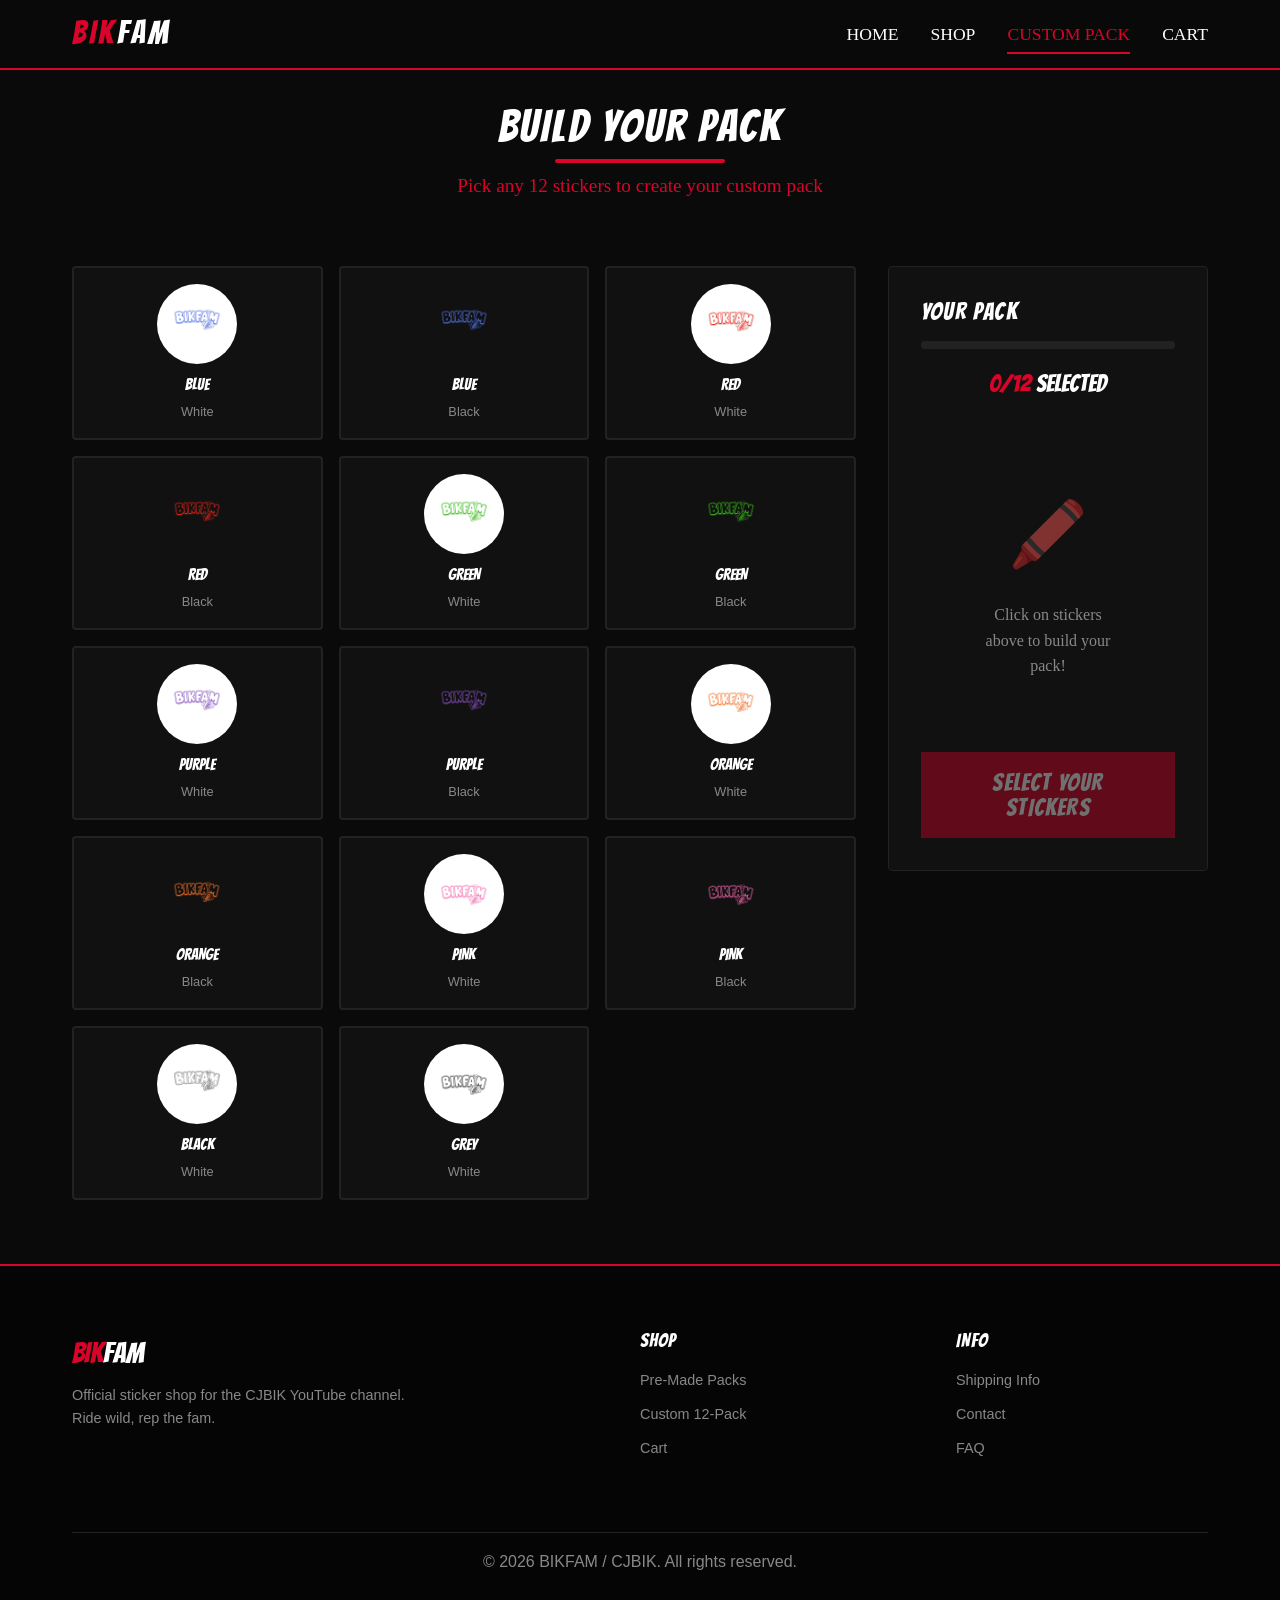
<file: build.html>
<!DOCTYPE html>
<html lang="en">
<head>
    <meta charset="UTF-8">
    <meta name="viewport" content="width=device-width, initial-scale=1.0">
    <meta name="description" content="Build your own custom 12-pack of BIKFAM stickers. Mix and match designs and colors.">
    <title>Custom Pack — BIKFAM Stickers</title>
    
    <!-- Google Fonts -->
    <link rel="preconnect" href="https://fonts.googleapis.com">
    <link rel="preconnect" href="https://fonts.gstatic.com" crossorigin>
    <link href="https://fonts.googleapis.com/css2?family=Bangers&family=Permanent+Marker&display=swap" rel="stylesheet">
    
    <link rel="stylesheet" href="css/style.css">
    <link rel="icon" href="images/favicon.png" type="image/png">
</head>
<body data-page="builder">

    <!-- ======== HEADER ======== -->
    <header class="site-header">
        <div class="header-inner">
            
            <a href="/" class="logo">
                <span class="logo-red">BIK</span>FAM
            </a>
            
            <button class="menu-toggle" aria-label="Toggle menu">☰</button>
            
            <nav class="nav-links">
                <a href="/">Home</a>
                <a href="/shop">Shop</a>
                <a href="/build" class="active">Custom Pack</a>
                <a href="/cart" class="cart-link">
                    Cart
                    <span class="cart-count">0</span>
                </a>
            </nav>
            
        </div>
    </header>


    <!-- ======== MAIN CONTENT ======== -->
    <main class="main-content">
        
        <div class="container">
            
            <!-- PAGE HEADER -->
            <div class="section-header">
                <h1 class="section-title">Build Your Pack</h1>
                <p class="subheading">Pick any 12 stickers to create your custom pack</p>
            </div>
            
            <!-- ============================================================
                 BUILDER LAYOUT
                 ============================================================
                 Two-column layout:
                 LEFT:  Grid of all available stickers
                 RIGHT: Sidebar showing progress and selected items -->
            
            <div class="builder-layout">
                
                <!-- ======== STICKER GRID (LEFT) ======== -->
                <div class="sticker-grid">
                    <!-- Stickers will be inserted here by build.js -->
                </div>
                
                
                <aside class="builder-sidebar">
                    
                    <h3>Your Pack</h3>
                    
                    <div class="progress-bar">
                        <div class="progress-fill" style="width: 0%;"></div>
                    </div>
                    
                    <div class="progress-text">
                        <span class="count">0/12</span> selected
                    </div>
                    
                    <div class="selected-list">
                        <div class="builder-empty">
                            <div class="empty-icon">🖍️</div>
                            <p>Click on stickers above to build your pack!</p>
                        </div>
                    </div>
                    
                    <button class="btn btn-primary btn-lg btn-add-custom-pack" 
                            style="width: 100%; margin-top: var(--space-md);" 
                            disabled>
                        Select Your Stickers
                    </button>
                </aside>
                
            </div>
            
        </div>
        
    </main>


    <!-- ======== FOOTER ======== -->
    <footer class="site-footer">
        <div class="container">
            
            <div class="footer-grid">
                
                <div>
                    <div class="footer-brand">
                        <span class="brand-red">BIK</span>FAM
                    </div>
                    <p class="footer-description">
                        Official sticker shop for the CJBIK YouTube channel. 
                        Ride wild, rep the fam.
                    </p>
                </div>
                
                <div>
                    <h4 class="footer-heading">Shop</h4>
                    <ul class="footer-links">
                        <li><a href="/shop">Pre-Made Packs</a></li>
                        <li><a href="/build">Custom 12-Pack</a></li>
                        <li><a href="/cart">Cart</a></li>
                    </ul>
                </div>
                
                <div>
                    <h4 class="footer-heading">Info</h4>
                    <ul class="footer-links">
                        <li><a href="/faq#shipping">Shipping Info</a></li>
                        <li><a href="mailto:Cjsbikpro@gmail.com">Contact</a></li>
                        <li><a href="/faq">FAQ</a></li>
                    </ul>
                </div>
                
            </div>
            
            <div class="footer-bottom">
                <p>&copy; 2026 BIKFAM / CJBIK. All rights reserved.</p>
            </div>
            
        </div>
    </footer>


    <!-- ======== JAVASCRIPT ======== -->
    <!-- Order matters: main.js first (it has the shared cart functions),
         then build.js (which uses those functions) -->
    <script src="js/main.js"></script>
    <script src="js/build.js"></script>

</body>
</html>
</file>
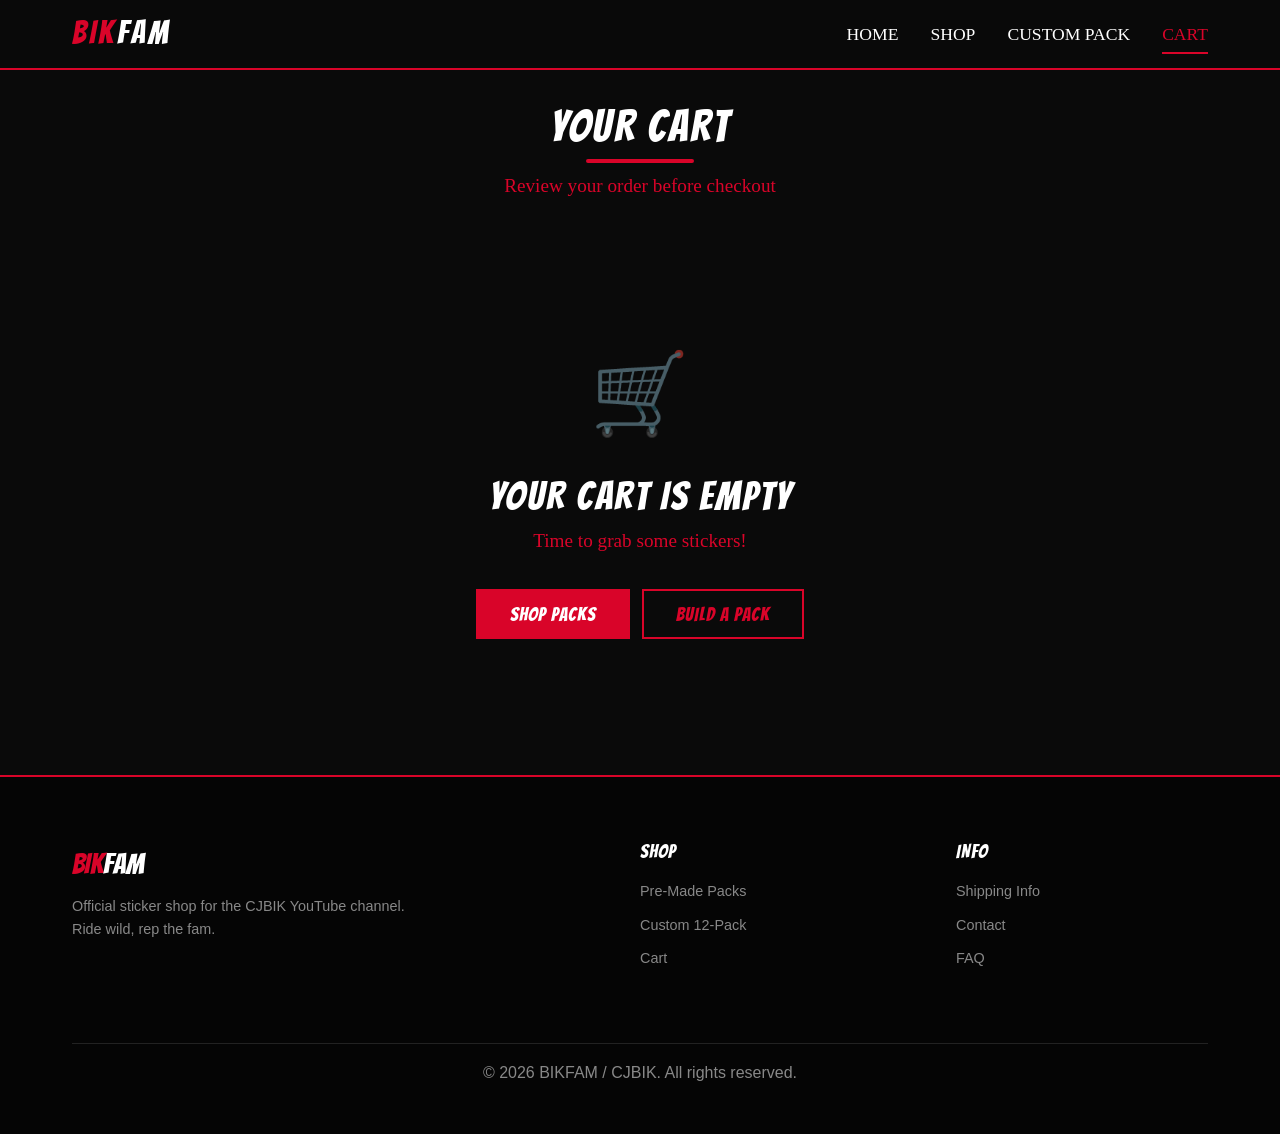
<file: cart.html>
<!DOCTYPE html>
<html lang="en">
<head>
    <meta charset="UTF-8">
    <meta name="viewport" content="width=device-width, initial-scale=1.0">
    <meta name="description" content="Your BIKFAM sticker shop shopping cart.">
    <title>Cart — BIKFAM Stickers</title>
    
    <!-- Google Fonts -->
    <link rel="preconnect" href="https://fonts.googleapis.com">
    <link rel="preconnect" href="https://fonts.gstatic.com" crossorigin>
    <link href="https://fonts.googleapis.com/css2?family=Bangers&family=Permanent+Marker&display=swap" rel="stylesheet">
    
    <link rel="stylesheet" href="css/style.css">
    <link rel="icon" href="images/favicon.png" type="image/png">
</head>
<body data-page="cart">

    <!-- ======== HEADER ======== -->
    <header class="site-header">
        <div class="header-inner">
            
            <a href="/" class="logo">
                <span class="logo-red">BIK</span>FAM
            </a>
            
            <button class="menu-toggle" aria-label="Toggle menu">☰</button>
            
            <nav class="nav-links">
                <a href="/">Home</a>
                <a href="/shop">Shop</a>
                <a href="/build">Custom Pack</a>
                <a href="/cart" class="active cart-link">
                    Cart
                    <span class="cart-count">0</span>
                </a>
            </nav>
            
        </div>
    </header>


    <!-- ======== MAIN CONTENT ======== -->
    <main class="main-content">
        
        <div class="container">
            
            <!-- PAGE HEADER -->
            <div class="section-header">
                <h1 class="section-title">Your Cart</h1>
                <p class="subheading">Review your order before checkout</p>
            </div>
            
            
            <!-- Success / Cancel messages (shown after Stripe redirect) -->
            <div class="cart-success" style="display:none; text-align:center; padding:var(--space-xl);">
                <div style="font-size:4rem; margin-bottom:var(--space-md);">🎉</div>
                <h2 style="margin-bottom:var(--space-sm);">Payment Successful!</h2>
                <p class="subheading" style="margin-bottom:var(--space-lg);">
                    Thanks for your order. You'll get a confirmation email from Stripe.
                </p>
                <a href="/shop" class="btn btn-primary">Continue Shopping</a>
            </div>

            <div class="cart-cancelled" style="display:none; text-align:center; padding:var(--space-xl);">
                <div style="font-size:4rem; margin-bottom:var(--space-md);">↩️</div>
                <h2 style="margin-bottom:var(--space-sm);">Payment Cancelled</h2>
                <p class="subheading" style="margin-bottom:var(--space-lg);">
                    No charges were made. Your items are still saved in your cart.
                </p>
                <a href="/cart" class="btn btn-primary">Review Cart</a>
            </div>

            <div class="cart-layout">
                
                <!-- ======== CART ITEMS (LEFT) ======== -->
                <div>
                    
                    <!-- EMPTY CART STATE (shown when cart has no items) -->
                    <div class="cart-empty" style="display: none;">
                        <div class="empty-icon">🛒</div>
                        <h2 style="margin-bottom: var(--space-sm);">Your cart is empty</h2>
                        <p class="subheading" style="margin-bottom: var(--space-lg);">
                            Time to grab some stickers!
                        </p>
                        <a href="/shop" class="btn btn-primary">Shop Packs</a>
                        <a href="/build" class="btn btn-outline" style="margin-left: var(--space-sm);">Build a Pack</a>
                    </div>
                    
                    <!-- CART WITH ITEMS (hidden by default, shown by JS if items exist) -->
                    <div class="cart-has-items" style="display: none;">
                        
                        <!-- Cart items container - populated by main.js -->
                        <div class="cart-items">
                            <div class="cart-items-container">
                            </div>
                        </div>
                        
                        <!-- Continue shopping link -->
                        <div style="margin-top: var(--space-md);">
                            <a href="/shop" class="btn btn-outline btn-sm">← Continue Shopping</a>
                            <button class="btn btn-sm" style="background: none; border: 1px solid #333; color: var(--color-text-muted); margin-left: var(--space-sm);" id="clear-cart-btn">
                                Clear Cart
                            </button>
                        </div>
                        
                    </div>
                    
                </div>
                
                
                <!-- ======== ORDER SUMMARY (RIGHT) ======== -->
                <aside class="cart-summary" style="display: none;">
                    
                    <h3>Order Summary</h3>
                    
                    <!-- Subtotal row -->
                    <div class="summary-row summary-subtotal">
                        <span>Subtotal</span>
                        <span class="amount">$0.00</span>
                    </div>
                    
                    <!-- Shipping placeholder -->
                    <div class="summary-row">
                        <span>Shipping</span>
                        <span class="text-muted">Calculated at checkout</span>
                    </div>
                    
                    <!-- Total row -->
                    <div class="summary-row total">
                        <span>Total</span>
                        <span class="amount">$0.00</span>
                    </div>
                    
                    <button class="btn btn-primary btn-lg" 
                            style="width: 100%;" 
                            id="checkout-btn"
                            disabled>
                        Proceed to Checkout
                    </button>
                    
                </aside>
                
            </div>
            
        </div>
        
    </main>


    <!-- ======== FOOTER ======== -->
    <footer class="site-footer">
        <div class="container">
            
            <div class="footer-grid">
                
                <div>
                    <div class="footer-brand">
                        <span class="brand-red">BIK</span>FAM
                    </div>
                    <p class="footer-description">
                        Official sticker shop for the CJBIK YouTube channel. 
                        Ride wild, rep the fam.
                    </p>
                </div>
                
                <div>
                    <h4 class="footer-heading">Shop</h4>
                    <ul class="footer-links">
                        <li><a href="/shop">Pre-Made Packs</a></li>
                        <li><a href="/build">Custom 12-Pack</a></li>
                        <li><a href="/cart">Cart</a></li>
                    </ul>
                </div>
                
                <div>
                    <h4 class="footer-heading">Info</h4>
                    <ul class="footer-links">
                        <li><a href="/faq#shipping">Shipping Info</a></li>
                        <li><a href="mailto:Cjsbikpro@gmail.com">Contact</a></li>
                        <li><a href="/faq">FAQ</a></li>
                    </ul>
                </div>
                
            </div>
            
            <div class="footer-bottom">
                <p>&copy; 2026 BIKFAM / CJBIK. All rights reserved.</p>
            </div>
            
        </div>
    </footer>


    <!-- ======== JAVASCRIPT ======== -->
    <script src="js/main.js"></script>

</body>
</html>
</file>
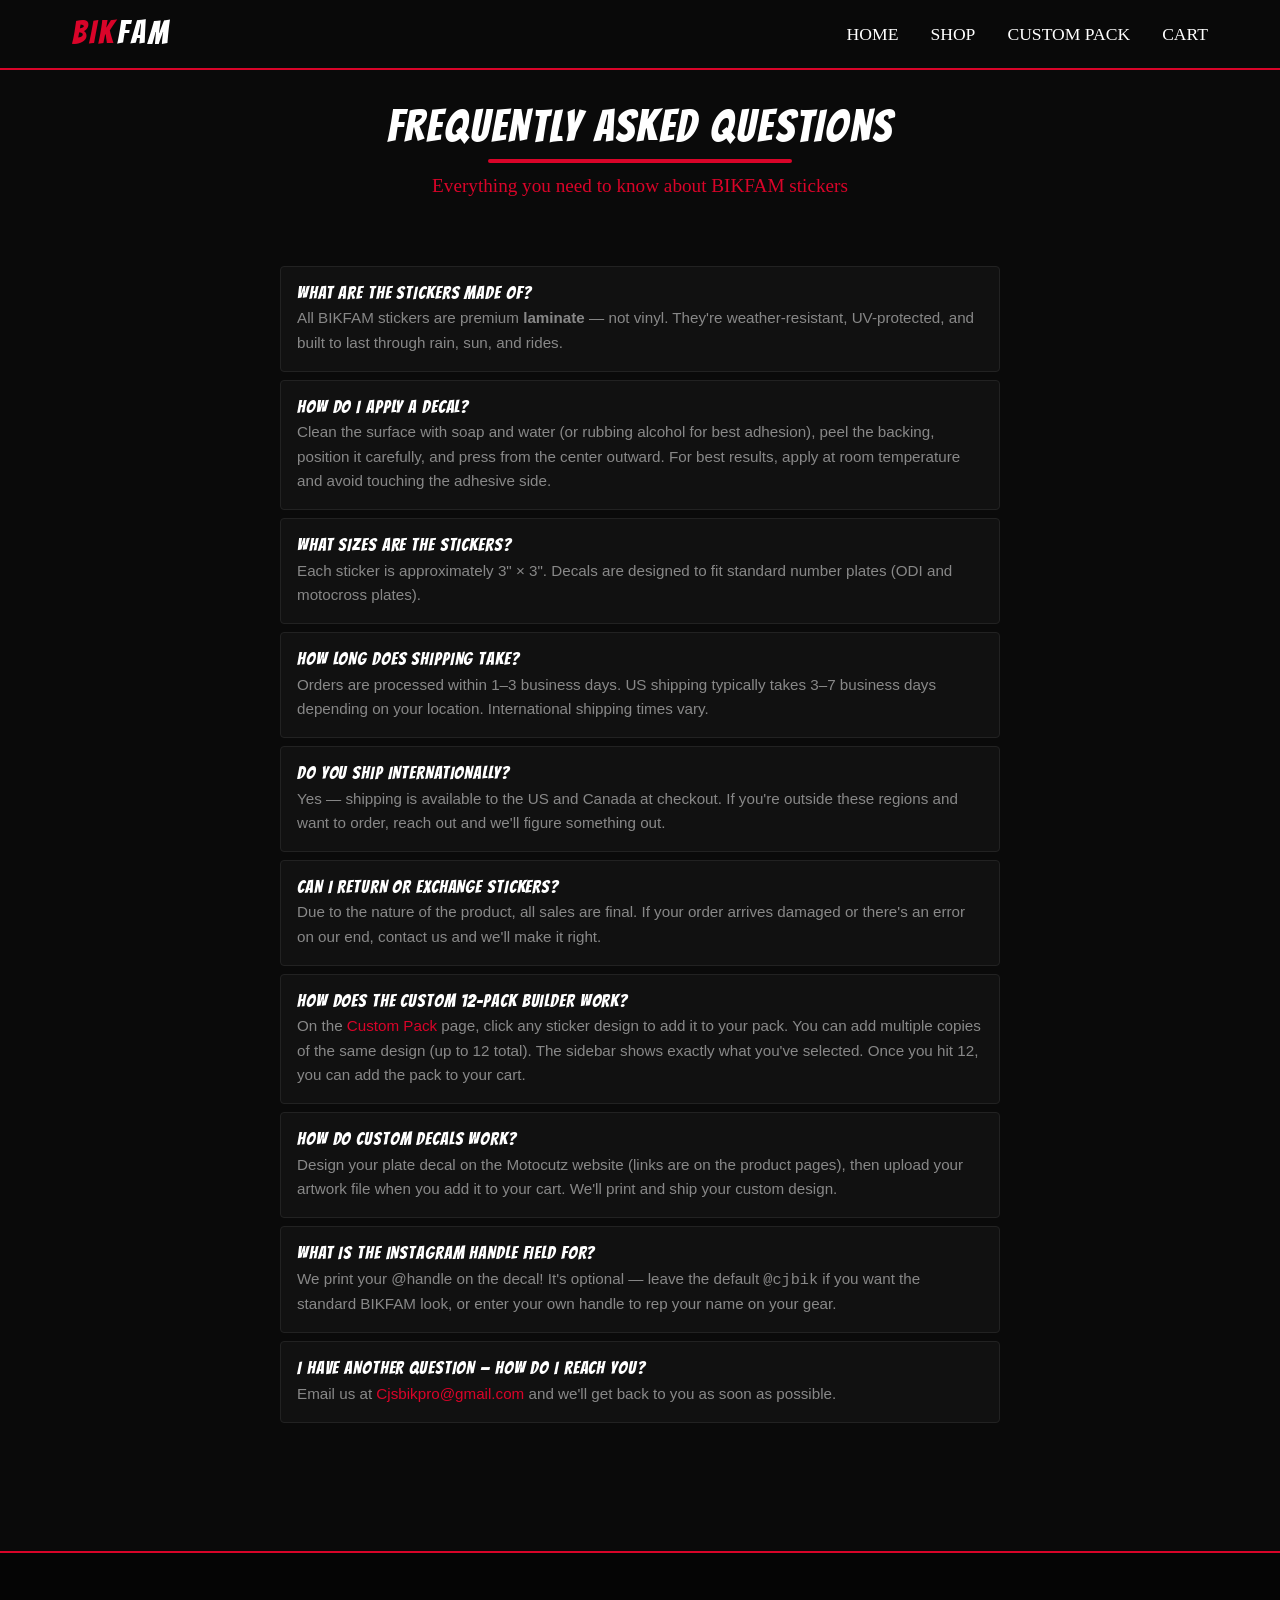
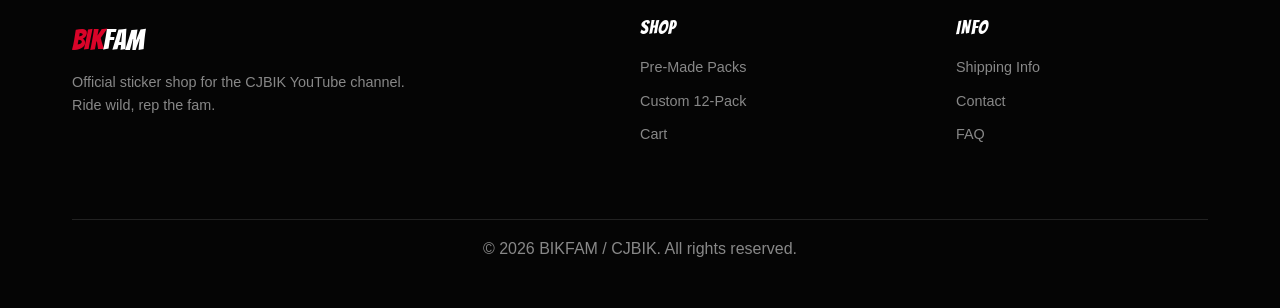
<file: faq.html>
<!DOCTYPE html>
<html lang="en">
<head>
    <meta charset="UTF-8">
    <meta name="viewport" content="width=device-width, initial-scale=1.0">
    <meta name="description" content="Frequently asked questions about BIKFAM stickers, decals, ordering, and shipping.">
    <title>FAQ — BIKFAM Stickers</title>
    <link rel="preconnect" href="https://fonts.googleapis.com">
    <link rel="preconnect" href="https://fonts.gstatic.com" crossorigin>
    <link href="https://fonts.googleapis.com/css2?family=Bangers&family=Permanent+Marker&display=swap" rel="stylesheet">
    <link rel="stylesheet" href="css/style.css">
    <link rel="icon" href="images/favicon.png" type="image/png">
</head>
<body data-page="faq">

    <header class="site-header">
        <div class="header-inner">
            <a href="/" class="logo">
                <span class="logo-red">BIK</span>FAM
            </a>
            <button class="menu-toggle" aria-label="Toggle menu">☰</button>
            <nav class="nav-links">
                <a href="/">Home</a>
                <a href="/shop">Shop</a>
                <a href="/build">Custom Pack</a>
                <a href="/cart" class="cart-link">
                    Cart
                    <span class="cart-count">0</span>
                </a>
            </nav>
        </div>
    </header>

    <main class="main-content">
        <div class="container">

            <div class="section-header">
                <h1 class="section-title">Frequently Asked Questions</h1>
                <p class="subheading">Everything you need to know about BIKFAM stickers</p>
            </div>

            <div class="faq-list">

                <div class="faq-item">
                    <h3 class="faq-question">What are the stickers made of?</h3>
                    <p class="faq-answer">All BIKFAM stickers are premium <strong>laminate</strong> — not vinyl. They're weather-resistant, UV-protected, and built to last through rain, sun, and rides.</p>
                </div>

                <div class="faq-item">
                    <h3 class="faq-question">How do I apply a decal?</h3>
                    <p class="faq-answer">Clean the surface with soap and water (or rubbing alcohol for best adhesion), peel the backing, position it carefully, and press from the center outward. For best results, apply at room temperature and avoid touching the adhesive side.</p>
                </div>

                <div class="faq-item">
                    <h3 class="faq-question">What sizes are the stickers?</h3>
                    <p class="faq-answer">Each sticker is approximately 3" × 3". Decals are designed to fit standard number plates (ODI and motocross plates).</p>
                </div>

                <div class="faq-item" id="shipping">
                    <h3 class="faq-question">How long does shipping take?</h3>
                    <p class="faq-answer">Orders are processed within 1–3 business days. US shipping typically takes 3–7 business days depending on your location. International shipping times vary.</p>
                </div>

                <div class="faq-item">
                    <h3 class="faq-question">Do you ship internationally?</h3>
                    <p class="faq-answer">Yes — shipping is available to the US and Canada at checkout. If you're outside these regions and want to order, reach out and we'll figure something out.</p>
                </div>

                <div class="faq-item">
                    <h3 class="faq-question">Can I return or exchange stickers?</h3>
                    <p class="faq-answer">Due to the nature of the product, all sales are final. If your order arrives damaged or there's an error on our end, contact us and we'll make it right.</p>
                </div>

                <div class="faq-item">
                    <h3 class="faq-question">How does the custom 12-pack builder work?</h3>
                    <p class="faq-answer">On the <a href="/build">Custom Pack</a> page, click any sticker design to add it to your pack. You can add multiple copies of the same design (up to 12 total). The sidebar shows exactly what you've selected. Once you hit 12, you can add the pack to your cart.</p>
                </div>

                <div class="faq-item">
                    <h3 class="faq-question">How do custom decals work?</h3>
                    <p class="faq-answer">Design your plate decal on the Motocutz website (links are on the product pages), then upload your artwork file when you add it to your cart. We'll print and ship your custom design.</p>
                </div>

                <div class="faq-item">
                    <h3 class="faq-question">What is the Instagram handle field for?</h3>
                    <p class="faq-answer">We print your @handle on the decal! It's optional — leave the default <code>@cjbik</code> if you want the standard BIKFAM look, or enter your own handle to rep your name on your gear.</p>
                </div>

                <div class="faq-item">
                    <h3 class="faq-question">I have another question — how do I reach you?</h3>
                    <p class="faq-answer">Email us at <a href="mailto:Cjsbikpro@gmail.com">Cjsbikpro@gmail.com</a> and we'll get back to you as soon as possible.</p>
                </div>

            </div>

        </div>
    </main>

    <footer class="site-footer">
        <div class="container">
            <div class="footer-grid">
                <div>
                    <div class="footer-brand">
                        <span class="brand-red">BIK</span>FAM
                    </div>
                    <p class="footer-description">
                        Official sticker shop for the CJBIK YouTube channel. 
                        Ride wild, rep the fam.
                    </p>
                </div>
                <div>
                    <h4 class="footer-heading">Shop</h4>
                    <ul class="footer-links">
                        <li><a href="/shop">Pre-Made Packs</a></li>
                        <li><a href="/build">Custom 12-Pack</a></li>
                        <li><a href="/cart">Cart</a></li>
                    </ul>
                </div>
                <div>
                    <h4 class="footer-heading">Info</h4>
                    <ul class="footer-links">
                        <li><a href="/faq#shipping">Shipping Info</a></li>
                        <li><a href="mailto:Cjsbikpro@gmail.com">Contact</a></li>
                        <li><a href="/faq">FAQ</a></li>
                    </ul>
                </div>
            </div>
            <div class="footer-bottom">
                <p>&copy; 2026 BIKFAM / CJBIK. All rights reserved.</p>
            </div>
        </div>
    </footer>

    <script src="js/main.js"></script>

</body>
</html>
</file>
<file: css/style.css>
/* ============================================================
   BIKFAM STICKER SHOP - Main Stylesheet
   ============================================================
   This stylesheet controls ALL the visual styling for the site.
   It uses a graffiti/street-art aesthetic with a black & red
   color scheme to match the BIKFAM / CJBIK brand.
   
   TABLE OF CONTENTS:
   1.  CSS Custom Properties (Variables)
   2.  Reset & Base Styles
   3.  Typography & Fonts
   4.  Layout Utilities
   5.  Header & Navigation
   6.  Buttons
   7.  Cards (Product Cards)
   8.  Hero Section
   9.  Pages - Home
   10. Pages - Shop
   11. Pages - Builder
   12. Pages - Cart
   13. Footer
   14. Responsive (Mobile) Styles
   15. Animations
   ============================================================ */



/* ============================================================
   1. CSS CUSTOM PROPERTIES (Variables)
   ============================================================
   These are like design tokens - change them here and it updates
   everywhere. Think of them as the "brand colors" you can tweak.
   --* means it's a variable, and var(--varname) uses it. */

:root {
    /* --- COLORS --- */
    --color-bg:            #0a0a0a;   /* Near-black background */
    --color-bg-alt:        #111111;   /* Slightly lighter black for cards */
    --color-bg-darker:     #050505;   /* For footer / dark sections */
    --color-red-primary:   #d90429;   /* Main red - bold, aggressive */
    --color-red-bright:    #ef233c;   /* Brighter red for hover effects */
    --color-red-dark:      #8a0319;   /* Darker red for borders */
    --color-red-glow:      rgba(217, 4, 41, 0.3); /* Red glow effect */
    --color-white:         #ffffff;
    --color-text:          #e0e0e0;   /* Main body text */
    --color-text-muted:    #888888;   /* Less important text */
    --color-accent-yellow: #ffb703;   /* Yellow accent for contrast */
    
    /* --- FONTS --- */
    /* We load these from Google Fonts in the <head> of each page */
    --font-heading: 'Bangers', cursive;        /* Bold, comic/graffiti style for headings */
    --font-subheading: 'Permanent Marker', cursive; /* Handwritten marker style for subheadings */
    --font-body: 'Segoe UI', 'Roboto', Arial, sans-serif; /* Clean readable body text */
    
    /* --- SPACING --- */
    --space-xs:  0.25rem;  /* 4px */
    --space-sm:  0.5rem;   /* 8px */
    --space-md:  1rem;     /* 16px */
    --space-lg:  2rem;     /* 32px */
    --space-xl:  4rem;     /* 64px */
    
    /* --- SIZES --- */
    --max-width: 1200px;   /* Max content width on large screens */
    --header-height: 70px;
    
    /* --- BORDERS --- */
    --border-red: 2px solid var(--color-red-primary);
    --border-radius: 4px;
}



/* ============================================================
   2. RESET & BASE STYLES
   ============================================================
   This smooths out browser differences so everything looks
   consistent. Browsers have default styles that vary - this
   resets them to a clean baseline. */

*, *::before, *::after {
    box-sizing: border-box;   /* Makes padding/border count inside element width */
    margin: 0;
    padding: 0;
}

html {
    scroll-behavior: smooth;  /* Smooth scrolling when clicking anchor links */
}

body {
    font-family: var(--font-body);
    background-color: var(--color-bg);
    color: var(--color-text);
    line-height: 1.6;
    min-height: 100vh;
    display: flex;
    flex-direction: column;
}

/* Links - base style */
a {
    color: var(--color-red-primary);
    text-decoration: none;
    transition: color 0.2s ease;
}

a:hover {
    color: var(--color-red-bright);
}

/* Images - make them responsive by default */
img {
    max-width: 100%;
    height: auto;
    display: block;
}

/* Lists without bullets by default (we add them back when needed) */
ul {
    list-style: none;
}

/* Selection color - when you highlight text with your mouse */
::selection {
    background-color: var(--color-red-primary);
    color: var(--color-white);
}



/* ============================================================
   3. TYPOGRAPHY & FONTS
   ============================================================ */

/* Headings use the graffiti/comic font for impact */
h1, h2, h3, h4 {
    font-family: var(--font-heading);
    font-weight: 400;         /* Bangers looks best at normal weight */
    letter-spacing: 0.05em;   /* Slight spacing for readability */
    color: var(--color-white);
    text-transform: uppercase; /* Graffiti style - all caps */
    line-height: 1.1;
}

h1 { font-size: 3.5rem; margin-bottom: var(--space-md); }
h2 { font-size: 2.5rem; margin-bottom: var(--space-md); }
h3 { font-size: 1.8rem; margin-bottom: var(--space-sm); }
h4 { font-size: 1.3rem; margin-bottom: var(--space-sm); }

/* Subheadings use the marker/handwriting font */
.subheading {
    font-family: var(--font-subheading);
    font-size: 1.2rem;
    color: var(--color-red-primary);
    margin-bottom: var(--space-lg);
}

/* Body text styling */
p {
    margin-bottom: var(--space-md);
    font-size: 1rem;
}

/* Small / muted text */
.text-muted {
    color: var(--color-text-muted);
    font-size: 0.875rem;
}

/* Red highlight text */
.text-red {
    color: var(--color-red-primary);
}

/* Section headers - used for page section titles */
.section-title {
    text-align: center;
    font-size: 2.8rem;
    margin-bottom: var(--space-sm);
    position: relative;
    display: inline-block;
}

/* Decorative underline for section titles */
.section-title::after {
    content: '';
    display: block;
    width: 60%;
    height: 4px;
    background: var(--color-red-primary);
    margin: var(--space-sm) auto 0;
    border-radius: 2px;
}

/* Center wrapper for section titles */
.section-header {
    text-align: center;
    margin-bottom: var(--space-xl);
}



/* ============================================================
   4. LAYOUT UTILITIES
   ============================================================ */

/* Main container - centers content and limits width */
.container {
    width: 100%;
    max-width: var(--max-width);
    margin: 0 auto;           /* Centers the container */
    padding: 0 var(--space-lg);
}

/* Main content area - pushes footer down using flexbox */
.main-content {
    flex: 1;
    padding-top: calc(var(--header-height) + var(--space-lg));
    padding-bottom: var(--space-xl);
}

/* Grid helpers */
.grid-2 {
    display: grid;
    grid-template-columns: repeat(2, 1fr);
    gap: var(--space-lg);
}

.grid-3 {
    display: grid;
    grid-template-columns: repeat(3, 1fr);
    gap: var(--space-lg);
}

.grid-4 {
    display: grid;
    grid-template-columns: repeat(4, 1fr);
    gap: var(--space-md);
}

/* Flex helpers */
.flex-center {
    display: flex;
    align-items: center;
    justify-content: center;
}

.flex-between {
    display: flex;
    align-items: center;
    justify-content: space-between;
}

/* Section spacing */
.section {
    padding: var(--space-xl) 0;
}



/* ============================================================
   5. HEADER & NAVIGATION
   ============================================================
   Fixed top navigation bar that stays visible when scrolling.
   Has the BIKFAM logo on the left, nav links in the middle,
   and a cart icon on the right. */

.site-header {
    position: fixed;
    top: 0;
    left: 0;
    right: 0;
    z-index: 1000;            /* Stays above everything */
    height: var(--header-height);
    background: rgba(10, 10, 10, 0.95);
    border-bottom: 2px solid var(--color-red-primary);
    backdrop-filter: blur(10px); /* Frosted glass effect */
}

/* Inner header wrapper */
.header-inner {
    display: flex;
    align-items: center;
    justify-content: space-between;
    height: 100%;
    max-width: var(--max-width);
    margin: 0 auto;
    padding: 0 var(--space-lg);
}

/* Logo / site title */
.logo {
    font-family: var(--font-heading);
    font-size: 2rem;
    color: var(--color-white);
    text-transform: uppercase;
    letter-spacing: 0.1em;
    transition: color 0.2s;
}

.logo:hover {
    color: var(--color-red-primary);
}

.logo .logo-red {
    color: var(--color-red-primary);
}

/* Navigation links */
.nav-links {
    display: flex;
    gap: var(--space-lg);
    align-items: center;
}

.nav-links a {
    font-family: var(--font-subheading);
    font-size: 1.1rem;
    color: var(--color-white);
    text-transform: uppercase;
    position: relative;
    padding: var(--space-xs) 0;
    transition: color 0.2s;
}

/* Red underline on hover - like a graffiti tag underline */
.nav-links a::after {
    content: '';
    position: absolute;
    bottom: -2px;
    left: 0;
    width: 0;
    height: 2px;
    background: var(--color-red-primary);
    transition: width 0.3s ease;
}

.nav-links a:hover::after,
.nav-links a.active::after {
    width: 100%;
}

.nav-links a:hover {
    color: var(--color-red-primary);
}

/* Active page indicator */
.nav-links a.active {
    color: var(--color-red-primary);
}

/* Cart icon / link in header */
.cart-link {
    position: relative;
    display: flex;
    align-items: center;
    gap: var(--space-xs);
    font-family: var(--font-subheading);
    font-size: 1.1rem;
    color: var(--color-white);
}

.cart-link:hover {
    color: var(--color-red-primary);
}

/* The little number badge on the cart icon */
.cart-count {
    background: var(--color-red-primary);
    color: var(--color-white);
    font-size: 0.75rem;
    font-family: var(--font-body);
    font-weight: bold;
    width: 22px;
    height: 22px;
    border-radius: 50%;
    display: flex;
    align-items: center;
    justify-content: center;
    position: absolute;
    top: -10px;
    right: -14px;
}

/* Mobile hamburger menu button - hidden on desktop */
.menu-toggle {
    display: none;
    background: none;
    border: none;
    color: var(--color-white);
    font-size: 1.8rem;
    cursor: pointer;
}



/* ============================================================
   6. BUTTONS
   ============================================================
   Graffiti-style buttons with a bold, aggressive look. */

.btn {
    display: inline-block;
    font-family: var(--font-heading);
    font-size: 1.2rem;
    text-transform: uppercase;
    letter-spacing: 0.05em;
    padding: var(--space-sm) var(--space-lg);
    border: none;
    cursor: pointer;
    transition: all 0.3s ease;
    text-decoration: none;
    position: relative;
    overflow: hidden;
}

/* Primary red button - the main call-to-action */
.btn-primary {
    background: var(--color-red-primary);
    color: var(--color-white);
    border: 2px solid var(--color-red-primary);
}

.btn-primary:hover {
    background: var(--color-red-bright);
    border-color: var(--color-red-bright);
    transform: translateY(-2px);  /* Lifts up slightly */
    box-shadow: 0 4px 20px var(--color-red-glow);
}

/* Secondary / outline button - inverted look */
.btn-outline {
    background: transparent;
    color: var(--color-red-primary);
    border: 2px solid var(--color-red-primary);
}

.btn-outline:hover {
    background: var(--color-red-primary);
    color: var(--color-white);
    transform: translateY(-2px);
    box-shadow: 0 4px 20px var(--color-red-glow);
}

/* Disabled button state */
.btn:disabled {
    opacity: 0.4;
    cursor: not-allowed;
    transform: none !important;
    box-shadow: none !important;
}

/* Small button variant */
.btn-sm {
    font-size: 1rem;
    padding: var(--space-xs) var(--space-md);
}

/* Large button variant */
.btn-lg {
    font-size: 1.5rem;
    padding: var(--space-md) var(--space-xl);
}



/* ============================================================
   7. CARDS (Product Cards)
   ============================================================
   Reusable card component for displaying products. */

.card {
    background: var(--color-bg-alt);
    border: 1px solid #222;
    border-radius: var(--border-radius);
    overflow: hidden;
    transition: all 0.3s ease;
    position: relative;
}

.card:hover {
    border-color: var(--color-red-primary);
    transform: translateY(-4px);
    box-shadow: 0 8px 30px var(--color-red-glow);
}

/* Card image area */
.card-image {
    width: 100%;
    aspect-ratio: 1;            /* Makes it a perfect square */
    background: var(--color-bg-darker);
    display: flex;
    align-items: center;
    justify-content: center;
    overflow: hidden;
    position: relative;
}

.card-image img {
    width: 100%;
    height: 100%;
    object-fit: cover;          /* Crops image to fit nicely */
}

/* Placeholder content inside card images */
.card-placeholder {
    width: 100%;
    height: 100%;
    display: flex;
    flex-direction: column;
    align-items: center;
    justify-content: center;
    font-family: var(--font-heading), sans-serif;
    font-size: 1rem;
    color: #555;
    text-transform: uppercase;
    background: var(--color-bg-darker);
    border: 2px dashed #333;
    margin: 0;
    padding: 0;
    gap: 8px;
}

.card-placeholder .placeholder-icon {
    font-size: 2.5rem;
    line-height: 1;
}

.card-placeholder .placeholder-text {
    color: #444;
    letter-spacing: 0.1em;
}

/* Card body content */
.card-body {
    padding: var(--space-md);
}

.card-title {
    font-family: var(--font-heading);
    font-size: 1.4rem;
    color: var(--color-white);
    margin-bottom: var(--space-xs);
    text-transform: uppercase;
}

.card-description {
    font-size: 0.9rem;
    color: var(--color-text-muted);
    margin-bottom: var(--space-md);
}

.card-price {
    font-family: var(--font-heading);
    font-size: 1.3rem;
    color: var(--color-red-primary);
    margin-bottom: var(--space-md);
}

/* Price placeholder style */
.price-placeholder {
    font-family: var(--font-subheading);
    font-size: 0.85rem;
    color: var(--color-text-muted);
    background: rgba(217, 4, 41, 0.1);
    border: 1px dashed var(--color-red-dark);
    padding: var(--space-xs) var(--space-sm);
    border-radius: var(--border-radius);
    display: inline-block;
}

.card-footer {
    padding: 0 var(--space-md) var(--space-md);
}



/* ============================================================
   8. HERO SECTION
   ============================================================
   Big, bold hero section for the homepage. */

.hero {
    min-height: 80vh;
    display: flex;
    align-items: center;
    justify-content: center;
    text-align: center;
    position: relative;
    overflow: hidden;
    background: 
        radial-gradient(ellipse at 20% 50%, rgba(217, 4, 41, 0.15) 0%, transparent 50%),
        radial-gradient(ellipse at 80% 50%, rgba(217, 4, 41, 0.1) 0%, transparent 50%),
        var(--color-bg);
    border-bottom: 3px solid var(--color-red-primary);
}

/* Decorative "spray paint" specks - creates a graffiti texture feel */
.hero::before {
    content: '';
    position: absolute;
    top: 0;
    left: 0;
    right: 0;
    bottom: 0;
    background-image: 
        radial-gradient(2px 2px at 20px 30px, rgba(217, 4, 41, 0.3), transparent),
        radial-gradient(2px 2px at 40px 70px, rgba(217, 4, 41, 0.2), transparent),
        radial-gradient(3px 3px at 50px 160px, rgba(217, 4, 41, 0.15), transparent),
        radial-gradient(2px 2px at 90px 40px, rgba(217, 4, 41, 0.25), transparent),
        radial-gradient(2px 2px at 160px 120px, rgba(217, 4, 41, 0.2), transparent),
        radial-gradient(2px 2px at 200px 50px, rgba(217, 4, 41, 0.3), transparent),
        radial-gradient(3px 3px at 300px 180px, rgba(217, 4, 41, 0.15), transparent),
        radial-gradient(2px 2px at 400px 90px, rgba(217, 4, 41, 0.2), transparent),
        radial-gradient(2px 2px at 500px 200px, rgba(217, 4, 41, 0.25), transparent),
        radial-gradient(2px 2px at 600px 60px, rgba(217, 4, 41, 0.15), transparent),
        radial-gradient(3px 3px at 700px 150px, rgba(217, 4, 41, 0.2), transparent),
        radial-gradient(2px 2px at 800px 100px, rgba(217, 4, 41, 0.3), transparent);
    pointer-events: none; /* Lets clicks pass through to elements below */
}

.hero-content {
    position: relative;
    z-index: 1;
    padding: var(--space-xl);
}

.hero-title {
    font-size: 5rem;
    font-family: var(--font-heading);
    color: var(--color-white);
    text-transform: uppercase;
    letter-spacing: 0.08em;
    margin-bottom: var(--space-sm);
    line-height: 1.1;
    text-shadow: 0 0 30px var(--color-red-glow);
}

.hero-title .hero-red {
    color: var(--color-red-primary);
}

.hero-subtitle {
    font-family: var(--font-subheading);
    font-size: 1.5rem;
    color: var(--color-text-muted);
    margin-bottom: var(--space-lg);
}

.hero-cta {
    display: flex;
    gap: var(--space-md);
    justify-content: center;
    flex-wrap: wrap;
}

/* Hero "drip" effect at the bottom - like spray paint dripping */
.hero-drip {
    position: absolute;
    bottom: -2px;
    left: 0;
    right: 0;
    height: 20px;
    background: var(--color-bg);
    border-radius: 50% 50% 0 0 / 100% 100% 0 0;
}

/* Spray paint drip decorations */
.drip-decoration {
    position: absolute;
    bottom: -2px;
    width: 8px;
    height: 30px;
    background: var(--color-red-primary);
    border-radius: 0 0 4px 4px;
}

.drip-decoration:nth-child(1) { left: 15%; height: 25px; }
.drip-decoration:nth-child(2) { left: 30%; height: 40px; }
.drip-decoration:nth-child(3) { left: 55%; height: 20px; }
.drip-decoration:nth-child(4) { left: 70%; height: 35px; }
.drip-decoration:nth-child(5) { left: 85%; height: 28px; }



/* ============================================================
   9. PAGE - HOME
   ============================================================ */

/* 3-column grid for Standard / White / Black pack cards */
.packs-grid-3 {
    display: flex;
    flex-wrap: wrap;
    justify-content: center;
    gap: var(--space-lg);
    max-width: 1100px;
    margin: 0 auto;
}

.packs-grid-3 .card {
    flex: 1 1 300px;
    max-width: 340px;
}

/* 2-column grid for custom decal cards */
.custom-decals-grid {
    display: grid;
    grid-template-columns: 1fr 1fr;
    gap: var(--space-lg);
    max-width: 900px;
    margin: var(--space-xl) auto 0;
}

.custom-decals-grid .card {
    text-align: center;
}

.custom-decals-grid .card-body {
    padding-bottom: var(--space-sm);
}

/* 2-column grid for standard pre-made decals */
.decals-grid {
    display: grid;
    grid-template-columns: 1fr 1fr;
    gap: var(--space-lg);
    max-width: 900px;
    margin: var(--space-xl) auto 0;
}

.decals-grid .card {
    text-align: center;
}

.decals-grid .card-body {
    padding-bottom: var(--space-sm);
}

/* Color selector — row of circles */
.color-selector {
    display: flex;
    gap: 6px;
    justify-content: center;
    flex-wrap: wrap;
    margin: var(--space-md) 0;
}

.color-option {
    width: 28px;
    height: 28px;
    border-radius: 50%;
    border: 2px solid transparent;
    cursor: pointer;
    transition: all 0.2s;
    flex-shrink: 0;
}

.color-option:hover {
    transform: scale(1.15);
}

.color-option.selected {
    border-color: var(--color-red-primary) !important;
    box-shadow: 0 0 8px var(--color-red-glow);
}

/* Handle input for standard decals */
.decal-handle {
    display: block;
    width: 100%;
    max-width: 200px;
    margin: var(--space-sm) auto 0;
    background: var(--color-bg);
    border: 1px solid #333;
    color: var(--color-text);
    padding: 6px 10px;
    font-family: var(--font-body);
    font-size: 0.85rem;
    border-radius: var(--border-radius);
    outline: none;
    text-align: center;
    transition: border-color 0.2s;
}

.decal-handle:focus {
    border-color: var(--color-red-primary);
}

.decal-handle::placeholder {
    color: #555;
}

/* Upload group for each custom decal */
.custom-upload-group {
    max-width: 400px;
    margin: var(--space-md) auto 0;
}

.custom-upload-top-row {
    display: flex;
    gap: var(--space-sm);
    align-items: center;
    margin-bottom: var(--space-sm);
}

.custom-file-input {
    flex: 1;
    background: var(--color-bg);
    border: 1px solid #333;
    color: var(--color-text);
    padding: var(--space-sm) var(--space-md);
    font-family: var(--font-body);
    font-size: 0.9rem;
    border-radius: var(--border-radius);
    outline: none;
    cursor: pointer;
}

.custom-file-input:focus {
    border-color: var(--color-red-primary);
}

.custom-file-input::file-selector-button {
    background: var(--color-red-primary);
    color: #fff;
    border: none;
    padding: 6px 14px;
    border-radius: var(--border-radius);
    font-family: var(--font-heading);
    font-size: 0.85rem;
    text-transform: uppercase;
    cursor: pointer;
    margin-right: var(--space-sm);
}

.custom-file-preview {
    display: block;
    margin-top: var(--space-sm);
    border-radius: var(--border-radius);
    max-width: 200px;
}

/* Status message for custom URL input */
.custom-url-status {
    font-size: 0.8rem;
    color: var(--color-text-muted);
    margin-top: var(--space-xs);
    min-height: 1.2em;
}

.custom-url-status.success {
    color: #27ae60;
}

.custom-url-status.error {
    color: var(--color-red-primary);
}

/* About / story section on home */
.story-section {
    background: var(--color-bg-alt);
    border-top: 2px solid var(--color-red-primary);
    border-bottom: 2px solid var(--color-red-primary);
}

.story-content {
    max-width: 800px;
    margin: 0 auto;
    text-align: center;
}

.story-content p {
    font-size: 1.1rem;
    line-height: 1.8;
}

/* Community / social links */
.social-links {
    display: flex;
    gap: var(--space-lg);
    justify-content: center;
    flex-wrap: wrap;
}

.social-link {
    display: flex;
    align-items: center;
    gap: var(--space-sm);
    font-family: var(--font-subheading);
    font-size: 1.1rem;
    color: var(--color-white);
    padding: var(--space-sm) var(--space-md);
    border: 1px solid #333;
    border-radius: var(--border-radius);
    transition: all 0.3s;
}

.social-link:hover {
    border-color: var(--color-red-primary);
    color: var(--color-red-primary);
    background: rgba(217, 4, 41, 0.05);
}

/* "How it works" steps */
.steps {
    display: grid;
    grid-template-columns: repeat(3, 1fr);
    gap: var(--space-lg);
    counter-reset: step-counter;  /* For numbering steps */
}

.step {
    text-align: center;
    position: relative;
    padding: var(--space-lg) var(--space-md);
}

.step-number {
    font-family: var(--font-heading);
    font-size: 3rem;
    color: var(--color-red-primary);
    opacity: 0.5;
    display: block;
    margin-bottom: var(--space-sm);
}

.step-title {
    font-family: var(--font-heading);
    font-size: 1.3rem;
    color: var(--color-white);
    margin-bottom: var(--space-sm);
    text-transform: uppercase;
}

.step-text {
    font-size: 0.95rem;
    color: var(--color-text-muted);
}



/* ============================================================
   10. PAGE - SHOP
    ============================================================ */

.shop-grid {
    display: grid;
    grid-template-columns: repeat(2, 1fr);
    gap: var(--space-xl);
    max-width: 900px;
    margin: 0 auto;
}

/* Sticker color indicator badge */
.color-badge {
    display: inline-block;
    padding: 2px 10px;
    border-radius: 12px;
    font-size: 0.75rem;
    font-weight: bold;
    text-transform: uppercase;
    margin-bottom: var(--space-sm);
}

.color-badge-white {
    background: #333;
    color: var(--color-white);
    border: 1px solid #555;
}

.color-badge-black {
    background: var(--color-white);
    color: var(--color-bg);
    border: 1px solid #555;
}

/* Pack contents list */
.pack-contents {
    margin-bottom: var(--space-md);
}

.pack-contents li {
    font-size: 0.9rem;
    color: var(--color-text-muted);
    padding: 2px 0;
}

.pack-contents li::before {
    content: '>';
    color: var(--color-red-primary);
    margin-right: var(--space-sm);
    font-weight: bold;
}



/* ============================================================
   11. PAGE - BUILDER (Custom 12-Pack)
    ============================================================ */

/* Builder layout - sidebar + grid */
.builder-layout {
    display: grid;
    grid-template-columns: 1fr 320px;
    gap: var(--space-lg);
    align-items: start;
}

/* Grid of available stickers to pick from */
.sticker-grid {
    display: grid;
    grid-template-columns: repeat(3, 1fr);
    gap: var(--space-md);
}

/* Individual sticker option in the builder */
.sticker-option {
    background: var(--color-bg-alt);
    border: 2px solid #222;
    border-radius: var(--border-radius);
    padding: var(--space-md);
    text-align: center;
    cursor: pointer;            /* Shows clickable hand */
    transition: all 0.3s ease;
    user-select: none;          /* Prevents text selection when clicking fast */
}

.sticker-option:hover {
    border-color: var(--color-text-muted);
    transform: translateY(-2px);
}

/* Selected state - glows red with a check indicator */
.sticker-option.selected {
    border-color: var(--color-red-primary);
    background: rgba(217, 4, 41, 0.1);
    box-shadow: 0 0 15px var(--color-red-glow);
    position: relative;
}

/* Count badge shown on selected stickers (with multi-select support) */
.sticker-count {
    position: absolute;
    top: -4px;
    right: -4px;
    background: var(--color-red-primary);
    color: var(--color-white);
    width: 26px;
    height: 26px;
    border-radius: 50%;
    display: flex;
    align-items: center;
    justify-content: center;
    font-size: 0.75rem;
    font-weight: bold;
    font-family: var(--font-heading);
    box-shadow: 0 0 8px var(--color-red-glow);
    z-index: 2;
}

.sticker-option .sticker-preview {
    width: 80px;
    height: 80px;
    margin: 0 auto var(--space-sm);
    border-radius: 50%;
    display: flex;
    align-items: center;
    justify-content: center;
    font-family: var(--font-heading);
    font-size: 2rem;
    position: relative;
}

.sticker-option .sticker-preview .sticker-img {
    max-width: 80%;
    max-height: 80%;
    object-fit: contain;
}

.sticker-option .sticker-name {
    font-family: var(--font-heading);
    font-size: 1rem;
    color: var(--color-white);
    text-transform: uppercase;
    margin-bottom: var(--space-xs);
}

.sticker-option .sticker-color {
    font-size: 0.8rem;
    color: var(--color-text-muted);
}

/* Builder sidebar - shows selected and progress */
.builder-sidebar {
    background: var(--color-bg-alt);
    border: 1px solid #222;
    border-radius: var(--border-radius);
    padding: var(--space-lg);
    position: sticky;
    top: calc(var(--header-height) + var(--space-lg));
}

.builder-sidebar h3 {
    font-size: 1.5rem;
    margin-bottom: var(--space-md);
}

/* Progress bar showing how many of 12 selected */
.progress-bar {
    width: 100%;
    height: 8px;
    background: #222;
    border-radius: 4px;
    overflow: hidden;
    margin-bottom: var(--space-md);
}

.progress-fill {
    height: 100%;
    background: var(--color-red-primary);
    width: 0%;
    transition: width 0.3s ease;
    border-radius: 4px;
}

.progress-text {
    font-family: var(--font-heading);
    font-size: 1.5rem;
    color: var(--color-white);
    text-align: center;
    margin-bottom: var(--space-md);
}

.progress-text .count {
    color: var(--color-red-primary);
}

/* Selected items list in sidebar */
.selected-list {
    max-height: 300px;
    overflow-y: auto;
    margin-bottom: var(--space-md);
}

.selected-item {
    display: flex;
    align-items: center;
    justify-content: space-between;
    padding: var(--space-sm) 0;
    border-bottom: 1px solid #222;
    font-size: 0.9rem;
}

.selected-item:last-child {
    border-bottom: none;
}

.selected-item .remove-btn {
    background: none;
    border: none;
    color: var(--color-red-primary);
    cursor: pointer;
    font-size: 1.1rem;
    padding: 0 var(--space-xs);
    transition: color 0.2s;
}

.selected-item .remove-btn:hover {
    color: var(--color-red-bright);
}

/* Empty state message in builder */
.builder-empty {
    text-align: center;
    padding: var(--space-xl);
    color: var(--color-text-muted);
    font-family: var(--font-subheading);
}

.builder-empty .empty-icon {
    font-size: 4rem;
    margin-bottom: var(--space-md);
    opacity: 0.5;
}



/* ============================================================
   12. PAGE - CART
    ============================================================ */

.cart-layout {
    display: grid;
    grid-template-columns: 1fr 380px;
    gap: var(--space-xl);
    align-items: start;
}

/* When the cart is empty, collapse to a single centered column */
.cart-layout.cart-layout-empty {
    grid-template-columns: 1fr;
}

/* Cart items list */
.cart-items {
    background: var(--color-bg-alt);
    border: 1px solid #222;
    border-radius: var(--border-radius);
    overflow: hidden;
}

.cart-item {
    display: grid;
    grid-template-columns: 80px 1fr auto auto;
    gap: var(--space-md);
    align-items: center;
    padding: var(--space-md);
    border-bottom: 1px solid #222;
}

.cart-item:last-child {
    border-bottom: none;
}

.cart-item-image {
    width: 80px;
    height: 80px;
    background: var(--color-bg-darker);
    border-radius: var(--border-radius);
    display: flex;
    align-items: center;
    justify-content: center;
    font-size: 2rem;
}

.cart-item-image img {
    max-width: 100%;
    max-height: 100%;
    object-fit: contain;
    border-radius: var(--border-radius);
}

.cart-item-info h4 {
    font-family: var(--font-heading);
    font-size: 1.1rem;
    color: var(--color-white);
    margin-bottom: 2px;
}

.cart-item-info .item-detail {
    font-size: 0.85rem;
    color: var(--color-text-muted);
}

.cart-item-quantity {
    display: flex;
    align-items: center;
    gap: var(--space-sm);
}

.qty-btn {
    background: #222;
    border: 1px solid #333;
    color: var(--color-white);
    width: 30px;
    height: 30px;
    border-radius: var(--border-radius);
    cursor: pointer;
    display: flex;
    align-items: center;
    justify-content: center;
    transition: all 0.2s;
}

.qty-btn:hover {
    background: var(--color-red-primary);
    border-color: var(--color-red-primary);
}

.cart-item-total {
    font-family: var(--font-heading);
    font-size: 1.2rem;
    color: var(--color-red-primary);
    text-align: right;
}

.cart-item-remove {
    background: none;
    border: none;
    color: var(--color-text-muted);
    cursor: pointer;
    font-size: 0.8rem;
    padding: var(--space-xs);
    transition: color 0.2s;
}

.cart-item-remove:hover {
    color: var(--color-red-primary);
}

/* Cart sidebar / summary */
.cart-summary {
    background: var(--color-bg-alt);
    border: 1px solid #222;
    border-radius: var(--border-radius);
    padding: var(--space-lg);
    position: sticky;
    top: calc(var(--header-height) + var(--space-lg));
}

.cart-summary h3 {
    font-size: 1.5rem;
    margin-bottom: var(--space-lg);
    padding-bottom: var(--space-md);
    border-bottom: 1px solid #222;
}

.summary-row {
    display: flex;
    justify-content: space-between;
    margin-bottom: var(--space-md);
    font-size: 0.95rem;
}

.summary-row.total {
    font-family: var(--font-heading);
    font-size: 1.4rem;
    color: var(--color-white);
    padding-top: var(--space-md);
    border-top: 2px solid var(--color-red-primary);
    margin-top: var(--space-md);
}

.summary-row.total .amount {
    color: var(--color-red-primary);
}

/* Empty cart state */
.cart-empty {
    text-align: center;
    padding: var(--space-xl);
}

.cart-empty .empty-icon {
    font-size: 5rem;
    margin-bottom: var(--space-md);
    opacity: 0.5;
}



/* ============================================================
   13. FOOTER
    ============================================================ */

.site-footer {
    background: var(--color-bg-darker);
    border-top: 2px solid var(--color-red-primary);
    padding: var(--space-xl) 0 var(--space-lg);
    margin-top: auto;           /* Pushes footer to bottom with flex */
}

.footer-grid {
    display: grid;
    grid-template-columns: 2fr 1fr 1fr;
    gap: var(--space-xl);
}

.footer-brand {
    font-family: var(--font-heading);
    font-size: 1.8rem;
    color: var(--color-white);
    margin-bottom: var(--space-sm);
}

.footer-brand .brand-red {
    color: var(--color-red-primary);
}

.footer-description {
    font-size: 0.9rem;
    color: var(--color-text-muted);
    max-width: 350px;
}

.footer-heading {
    font-family: var(--font-heading);
    font-size: 1.2rem;
    color: var(--color-white);
    margin-bottom: var(--space-md);
    text-transform: uppercase;
}

.footer-links li {
    margin-bottom: var(--space-sm);
}

.footer-links a {
    color: var(--color-text-muted);
    font-size: 0.9rem;
    transition: color 0.2s;
}

.footer-links a:hover {
    color: var(--color-red-primary);
}

.footer-bottom {
    margin-top: var(--space-xl);
    padding-top: var(--space-md);
    border-top: 1px solid #222;
    text-align: center;
    font-size: 0.85rem;
    color: var(--color-text-muted);
}



/* ============================================================
   14. RESPONSIVE (MOBILE) STYLES
    ============================================================
   These kick in at different screen widths to make the site
   look good on phones and tablets. */

/* Tablet and below - screens smaller than 900px */
@media (max-width: 900px) {
    h1 { font-size: 2.8rem; }
    h2 { font-size: 2rem; }
    
    .hero-title { font-size: 3.5rem; }
    .hero-subtitle { font-size: 1.2rem; }
    
    .grid-2, .grid-3, .grid-4 { grid-template-columns: repeat(2, 1fr); }
    
    .shop-grid,
    .packs-grid-3 { grid-template-columns: 1fr; }
    
    .builder-layout {
        grid-template-columns: 1fr;
    }
    
    .builder-sidebar {
        position: static;       /* No longer sticky on mobile */
    }
    
    .cart-layout {
        grid-template-columns: 1fr;
    }
    
    .steps {
        grid-template-columns: 1fr;
    }
    
    .footer-grid {
        grid-template-columns: 1fr 1fr;
    }
    
    .sticker-grid {
        grid-template-columns: repeat(2, 1fr);
    }
    
    .cart-item {
        grid-template-columns: 60px 1fr;
        gap: var(--space-sm);
    }
    
    .cart-item-total,
    .cart-item-remove {
        grid-column: 2;
    }
}

/* Mobile - screens smaller than 600px */
@media (max-width: 600px) {
    h1 { font-size: 2.2rem; }
    h2 { font-size: 1.6rem; }
    
    .container {
        padding: 0 var(--space-md);
    }
    
    .hero-title { font-size: 2.5rem; }
    .hero-subtitle { font-size: 1rem; }
    .hero { min-height: 60vh; }
    
    /* Mobile nav - hamburger menu */
    .menu-toggle {
        display: block;
    }
    
    .nav-links {
        display: none;           /* Hidden by default on mobile */
        position: absolute;
        top: var(--header-height);
        left: 0;
        right: 0;
        background: rgba(10, 10, 10, 0.98);
        flex-direction: column;
        padding: var(--space-lg);
        border-bottom: 2px solid var(--color-red-primary);
        gap: var(--space-md);
    }
    
    .nav-links.open {
        display: flex;           /* Shown when toggled */
    }
    
    .grid-2, .grid-3, .grid-4 {
        grid-template-columns: 1fr;
    }
    
    .packs-grid-3 { grid-template-columns: 1fr; }
    .shop-grid { grid-template-columns: 1fr; }
    .sticker-grid { grid-template-columns: repeat(2, 1fr); }
    
    .custom-decals-grid,
    .decals-grid {
        grid-template-columns: 1fr;
    }
    
    .custom-upload-top-row {
        flex-direction: column;
    }
    
    .custom-file-input::file-selector-button {
        width: 100%;
        margin-right: 0;
        margin-bottom: var(--space-xs);
    }
    
    .footer-grid {
        grid-template-columns: 1fr;
    }
    
    .cart-item {
        grid-template-columns: 1fr;
        text-align: center;
    }
    
    .cart-item-image {
        margin: 0 auto;
    }
    
    .hero-cta {
        flex-direction: column;
        align-items: center;
    }
    
    .btn-lg {
        width: 100%;
        text-align: center;
    }
    
    .section-title {
        font-size: 2rem;
    }
}



/* ============================================================
   15. ANIMATIONS
    ============================================================ */

/* Fade-in animation for page content */
@keyframes fadeIn {
    from { opacity: 0; transform: translateY(20px); }
    to   { opacity: 1; transform: translateY(0); }
}

.fade-in {
    animation: fadeIn 0.6s ease forwards;
}

.fade-in-delay-1 { animation-delay: 0.1s; }
.fade-in-delay-2 { animation-delay: 0.2s; }
.fade-in-delay-3 { animation-delay: 0.3s; }

/* Pulsing glow effect - good for call-to-action elements */
@keyframes pulseGlow {
    0%, 100% { box-shadow: 0 0 10px var(--color-red-glow); }
    50%      { box-shadow: 0 0 25px var(--color-red-glow), 0 0 50px rgba(217, 4, 41, 0.1); }
}

.pulse-glow {
    animation: pulseGlow 2s ease-in-out infinite;
}

/* Drip animation - makes the drips slowly grow */
@keyframes drip {
    0%   { height: 0; opacity: 0; }
    50%  { opacity: 1; }
    100% { height: var(--drip-height, 30px); opacity: 0.8; }
}

.drip-decoration {
    animation: drip 3s ease-in-out infinite;
}

.drip-decoration:nth-child(2) { animation-delay: 0.5s; }
.drip-decoration:nth-child(3) { animation-delay: 1s; }
.drip-decoration:nth-child(4) { animation-delay: 1.5s; }
.drip-decoration:nth-child(5) { animation-delay: 2s; }

/* Spray flick / shake for hover effects */
@keyframes sprayFlick {
    0%   { transform: translate(0, 0) rotate(0deg); }
    25%  { transform: translate(2px, -1px) rotate(0.5deg); }
    50%  { transform: translate(-1px, 1px) rotate(-0.5deg); }
    75%  { transform: translate(1px, 2px) rotate(0.3deg); }
}

/* FAQ page */
.faq-list {
    max-width: 720px;
    margin: 0 auto var(--space-xl);
}

.faq-item {
    background: var(--color-bg-alt);
    border: 1px solid #222;
    border-radius: var(--border-radius);
    padding: var(--space-md);
    margin-bottom: var(--space-sm);
}

.faq-question {
    font-family: var(--font-heading);
    font-size: 1.1rem;
    color: var(--color-white);
    margin: 0 0 var(--space-xs);
    text-transform: uppercase;
}

.faq-answer {
    font-size: 0.95rem;
    color: var(--color-text-muted);
    margin: 0;
    line-height: 1.6;
}

.faq-answer a {
    color: var(--color-red-primary);
}
</file>
